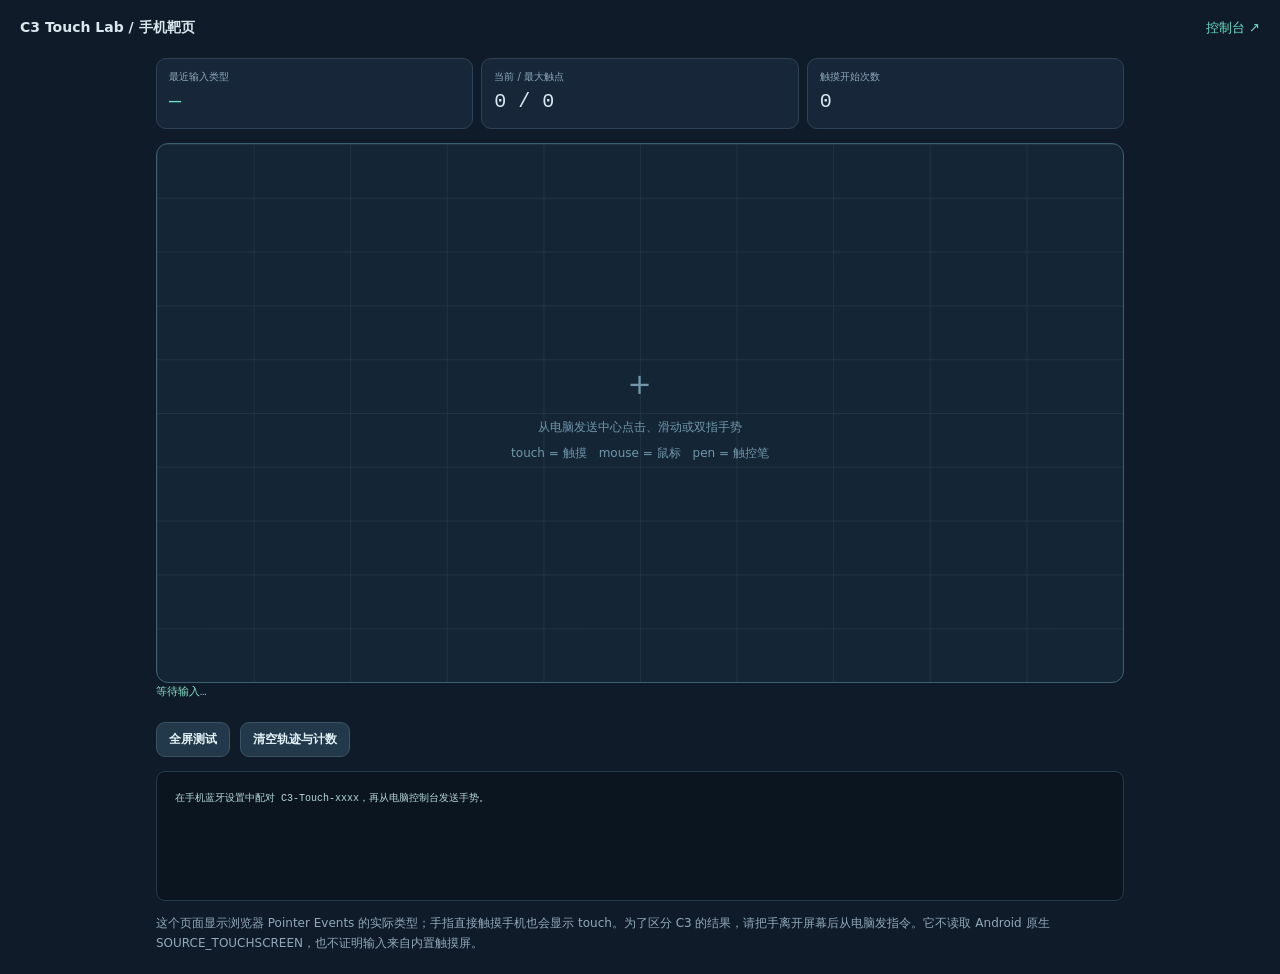
<file: docs/target.html>
<!doctype html>
<html lang="zh-CN"><head><meta charset="utf-8"><meta name="viewport" content="width=device-width,initial-scale=1"><meta name="theme-color" content="#101b29"><title>C3 Touch Lab · 手机测试靶页</title><link rel="stylesheet" href="style.css"><style>
body{background:#101b29;color:#d9e8ee;overscroll-behavior:none}.target-header{padding:16px 20px;display:flex;align-items:center;justify-content:space-between;gap:14px}.target-header a{color:#69ddc3;font-size:13px}.target-header strong{font-size:14px}.target-main{padding:0 16px 20px;max-width:1000px}.readouts{display:grid;grid-template-columns:repeat(3,1fr);gap:8px;margin:3px 0 14px}.readout{border:1px solid #304356;background:#172739;border-radius:10px;padding:10px 12px}.readout span{display:block;font-size:10px;color:#8ba7bb}.readout strong{font:20px/1.6 ui-monospace,monospace}.readout:first-child strong{color:#65e2c4}#surface{height:60dvh;min-height:280px;position:relative;border:1px solid #3b6070;border-radius:12px;overflow:hidden;touch-action:none;user-select:none;background:linear-gradient(#304a5e60 1px,transparent 1px),linear-gradient(90deg,#304a5e60 1px,transparent 1px);background-size:10% 10%;background-color:#142536}canvas{position:absolute;inset:0;width:100%;height:100%;pointer-events:none}.target-guide{position:absolute;top:50%;left:50%;transform:translate(-50%,-50%);text-align:center;color:#7097aa;pointer-events:none;width:90%}.target-guide b{font-size:35px;font-weight:300;display:block}.target-guide p{font-size:12px;margin:6px 0}.target-footer{display:flex;gap:10px;align-items:center;margin:14px 0}.target-footer button{background:#22394b;color:#e1f1f5;border-color:#3b5263;padding:8px 12px;font-size:12px}.target-main .hint{color:#90a8b9}#event-log{height:130px;background:#0b1520;border:1px solid #26394b;font-size:10px}.coordinates-list{min-height:25px;font:11px/1.7 ui-monospace,monospace;color:#83dfc7;overflow-wrap:anywhere}body.fullscreen .target-header{padding:8px 20px}body.fullscreen #surface{height:70dvh}.type-touch{color:#65e2c4}.type-mouse{color:#ffd38b}
</style><script type="module" src="target.js"></script></head><body>
<header class="target-header"><strong>C3 Touch Lab / 手机靶页</strong><a href="./">控制台 ↗</a></header>
<main class="target-main"><div class="readouts"><div class="readout"><span>最近输入类型</span><strong id="input-type">—</strong></div><div class="readout"><span>当前 / 最大触点</span><strong id="contacts">0 / 0</strong></div><div class="readout"><span>触摸开始次数</span><strong id="touch-count">0</strong></div></div>
<div id="surface"><canvas id="traces"></canvas><div class="target-guide"><b>＋</b><p>从电脑发送中心点击、滑动或双指手势</p><p>touch = 触摸　mouse = 鼠标　pen = 触控笔</p></div></div>
<div class="coordinates-list" id="contact-info">等待输入…</div><div class="target-footer"><button id="fullscreen">全屏测试</button><button id="clear">清空轨迹与计数</button></div><pre id="event-log">在手机蓝牙设置中配对 C3-Touch-xxxx，再从电脑控制台发送手势。</pre>
<p class="hint">这个页面显示浏览器 Pointer Events 的实际类型；手指直接触摸手机也会显示 touch。为了区分 C3 的结果，请把手离开屏幕后从电脑发指令。它不读取 Android 原生 SOURCE_TOUCHSCREEN，也不证明输入来自内置触摸屏。</p></main></body></html>
</file>
<file: docs/style.css>
:root{color-scheme:light;--ink:#172b3d;--muted:#607285;--line:#dce5ed;--accent:#087f79;--bg:#f3f6f9;--dark:#101b29}*{box-sizing:border-box}body{margin:0;background:var(--bg);color:var(--ink);font:15px/1.65 system-ui,-apple-system,"Segoe UI","Microsoft YaHei",sans-serif}a{color:var(--accent);text-decoration:none}a:hover{text-decoration:underline}button,input,select{font:inherit}button,.button{border:1px solid #cbd8e3;border-radius:9px;padding:10px 15px;background:white;color:var(--ink);font-weight:600;cursor:pointer;display:inline-flex;justify-content:center;align-items:center;gap:8px;line-height:1.45}button:hover:not(:disabled),.button:hover{border-color:var(--accent);background:#eef9f7;text-decoration:none}button:disabled{opacity:.4;cursor:not-allowed}.primary{background:var(--accent);border-color:var(--accent);color:white}.primary:hover:not(:disabled){background:#086e68;color:white}.danger{color:#bc3f48;border-color:#e9c2c5;background:#fff5f5}.quiet{background:transparent;border-color:transparent;font-size:13px;padding:7px 9px}.topbar{height:76px;background:var(--dark);padding:0 max(28px,calc((100% - 1220px)/2));display:flex;justify-content:space-between;align-items:center;color:white}.brand{font-size:18px;font-weight:650;letter-spacing:.3px;color:white;display:flex;align-items:center;gap:12px}.brand-mark{height:30px;width:30px;display:grid;place-items:center;border-radius:8px;background:#65e2c4;color:#112331}.toplinks{display:flex;gap:25px;align-items:center}.toplinks a{color:#b4c4d7;font-size:13px}.version{font-size:11px;color:#7e99af;letter-spacing:1.5px}main{max-width:1276px;padding:0 28px;margin:auto}.hero{display:flex;justify-content:space-between;align-items:center;padding:48px 0 32px;gap:24px}.eyebrow{font-size:11px;font-weight:700;letter-spacing:2px;color:var(--accent);margin:0 0 12px}h1{font-size:clamp(30px,4vw,43px);letter-spacing:-1.3px;line-height:1.25;margin:0 0 14px}h2{font-size:18px;letter-spacing:-.25px;line-height:1.35;margin:0}.intro{color:var(--muted);max-width:690px;margin:0}.hero-tag{white-space:nowrap;background:#e4f2ee;color:#287d6f;padding:8px 13px;border:1px solid #cee7df;border-radius:20px;font-size:12px}.dot{display:inline-block;width:7px;height:7px;background:#189d7c;border-radius:50%;margin-right:6px}.setup-grid{display:grid;grid-template-columns:1.05fr 1.05fr .9fr;gap:18px;margin-bottom:22px}.card{background:white;border:1px solid var(--line);border-radius:14px;padding:24px;box-shadow:0 4px 20px #233e5610}.card-heading{display:flex;align-items:center;gap:12px;margin-bottom:16px}.step{font-size:12px;font-weight:700;width:29px;height:29px;background:#eaf4f2;color:var(--accent);border-radius:8px;display:grid;place-items:center}.muted{color:var(--muted);font-size:13px;margin:0 0 18px}.hint{font-size:12px;color:var(--muted);margin:12px 0 0;line-height:1.7}label{display:block;font-size:12px;font-weight:650;margin:0 0 7px}select,input{border:1px solid #cfdae4;border-radius:8px;color:var(--ink);background:white;padding:10px 11px;width:100%;min-width:0}select{font-size:12px;margin-bottom:14px}button:focus-visible,input:focus,select:focus{outline:2px solid #6dc8be;outline-offset:3px}esp-web-install-button{display:block}esp-web-install-button button{width:100%}.button-row{display:flex;gap:10px}.status-list{margin:15px 0 0;font-size:12px}.status-list div{display:flex;justify-content:space-between;gap:12px;padding:6px 0;border-bottom:1px solid #edf1f5}.status-list dt{color:var(--muted)}.status-list dd{margin:0;font-weight:600;text-align:right}.target-card{background:linear-gradient(145deg,#fff,#f0f8f6)}.target-card .button{width:100%;margin:8px 0 10px}.target-url{font:11px/1.6 ui-monospace,monospace;overflow-wrap:anywhere;background:#e8f0f0;border-radius:7px;padding:10px;color:#466b70}details{margin-top:13px;font-size:12px;color:var(--muted)}summary{cursor:pointer}details p{margin-bottom:0}.section-title{display:flex;justify-content:space-between;align-items:center;gap:15px;margin-bottom:22px}.section-title .eyebrow{margin-bottom:6px}.control-card{margin-bottom:22px;padding:28px}.control-grid{display:grid;grid-template-columns:1.4fr 1fr;gap:32px}.pad-label{display:flex;justify-content:space-between;gap:12px;font-size:12px;color:var(--muted);margin-bottom:10px}#coordinates{font:11px ui-monospace,monospace;align-self:center}#touchpad{position:relative;height:340px;border:1px solid #c7d6df;border-radius:12px;background-color:#f6fafb;background-image:linear-gradient(#dce9ec80 1px,transparent 1px),linear-gradient(90deg,#dce9ec80 1px,transparent 1px);background-size:10% 10%;touch-action:none;user-select:none;overflow:hidden;cursor:crosshair}#touchpad[data-ready="false"]{cursor:not-allowed}.pad-center{height:100%;display:flex;align-items:center;justify-content:center;flex-direction:column;pointer-events:none;gap:4px;color:#62818e}.pad-center strong{font-weight:500;font-size:15px}.pad-center>span:last-child{font-size:11px}.pad-icon{font-size:28px;color:#86aaa9;font-weight:200}.axis{position:absolute;font:10px ui-monospace,monospace;color:#90a3ae}.origin{top:10px;left:11px}.extent{bottom:10px;right:11px}#touch-dot{width:30px;height:30px;border:2px solid #087f79;border-radius:50%;background:#1fba982c;position:absolute;transform:translate(-50%,-50%);pointer-events:none}#touch-dot::after{content:"";width:5px;height:5px;background:var(--accent);border-radius:50%;position:absolute;left:10.5px;top:10.5px}.gesture-buttons{display:grid;grid-template-columns:1fr 1fr;gap:10px;margin-bottom:24px}.gesture-buttons button{font-size:13px;padding:13px 8px}#command-form{display:flex;gap:8px}#command{font:13px ui-monospace,monospace}.maintenance{display:flex;justify-content:space-between;margin-top:20px;border-top:1px solid var(--line);padding-top:12px}.console-card .section-title{margin-bottom:12px}pre{margin:0;background:var(--dark);color:#b4d7d8;border-radius:9px;padding:18px;height:180px;overflow:auto;font:12px/1.8 ui-monospace,SFMono-Regular,Consolas,monospace;white-space:pre-wrap;word-break:break-word}footer{font-size:11px;color:#7d8e9d;text-align:center;padding:25px 0 40px}.notice{padding:13px 18px;background:#fff4df;border:1px solid #efdaad;border-radius:9px;color:#815f23;margin-bottom:18px}[hidden]{display:none!important}@media(max-width:980px){.setup-grid{grid-template-columns:1fr 1fr}.target-card{grid-column:1/-1}.hero-tag{display:none}.control-grid{grid-template-columns:1fr 1fr;gap:20px}}@media(max-width:640px){main{padding:0 16px}.topbar{padding:0 18px;height:64px}.version{display:none}.hero{padding-top:30px}.setup-grid,.control-grid{grid-template-columns:1fr}.card,.control-card{padding:20px}.target-card{grid-column:auto}.section-title{align-items:flex-start}#touchpad{height:360px}.intro{font-size:13px}.toplinks{gap:10px}}
</file>
